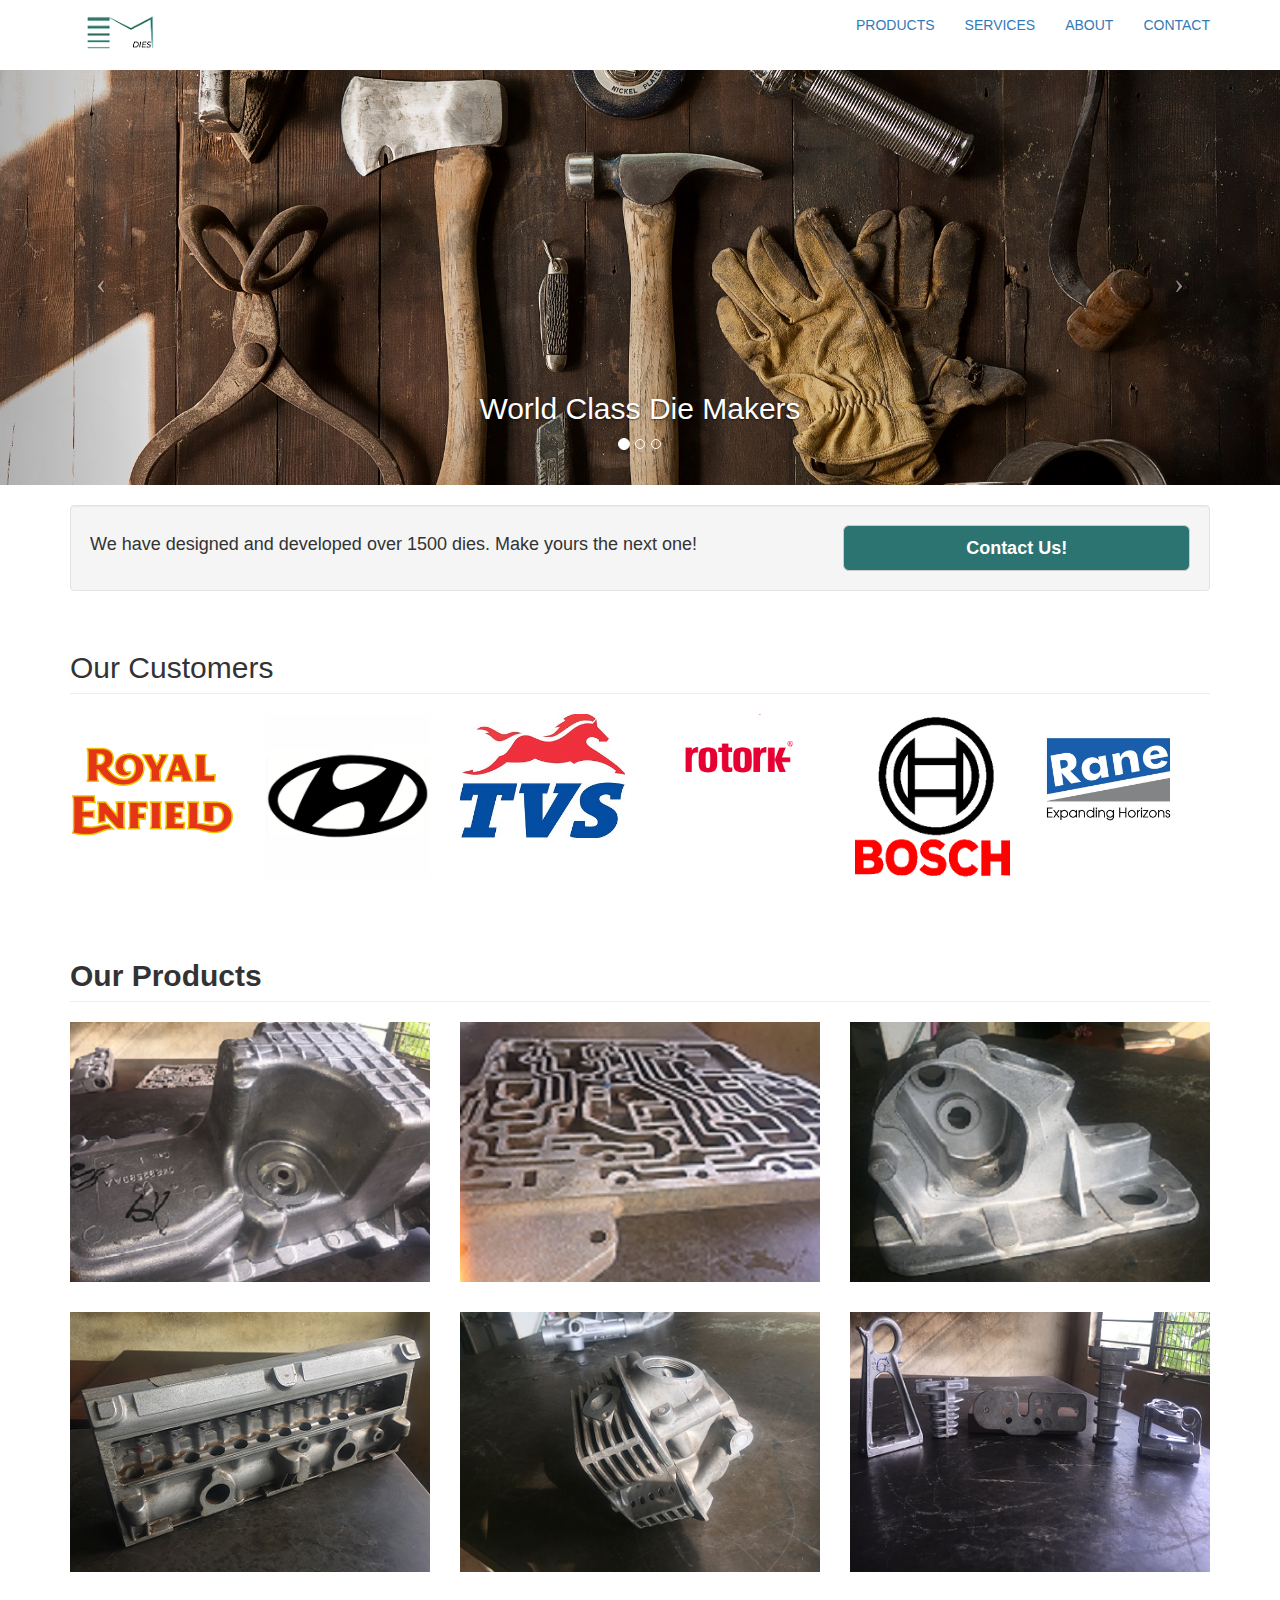
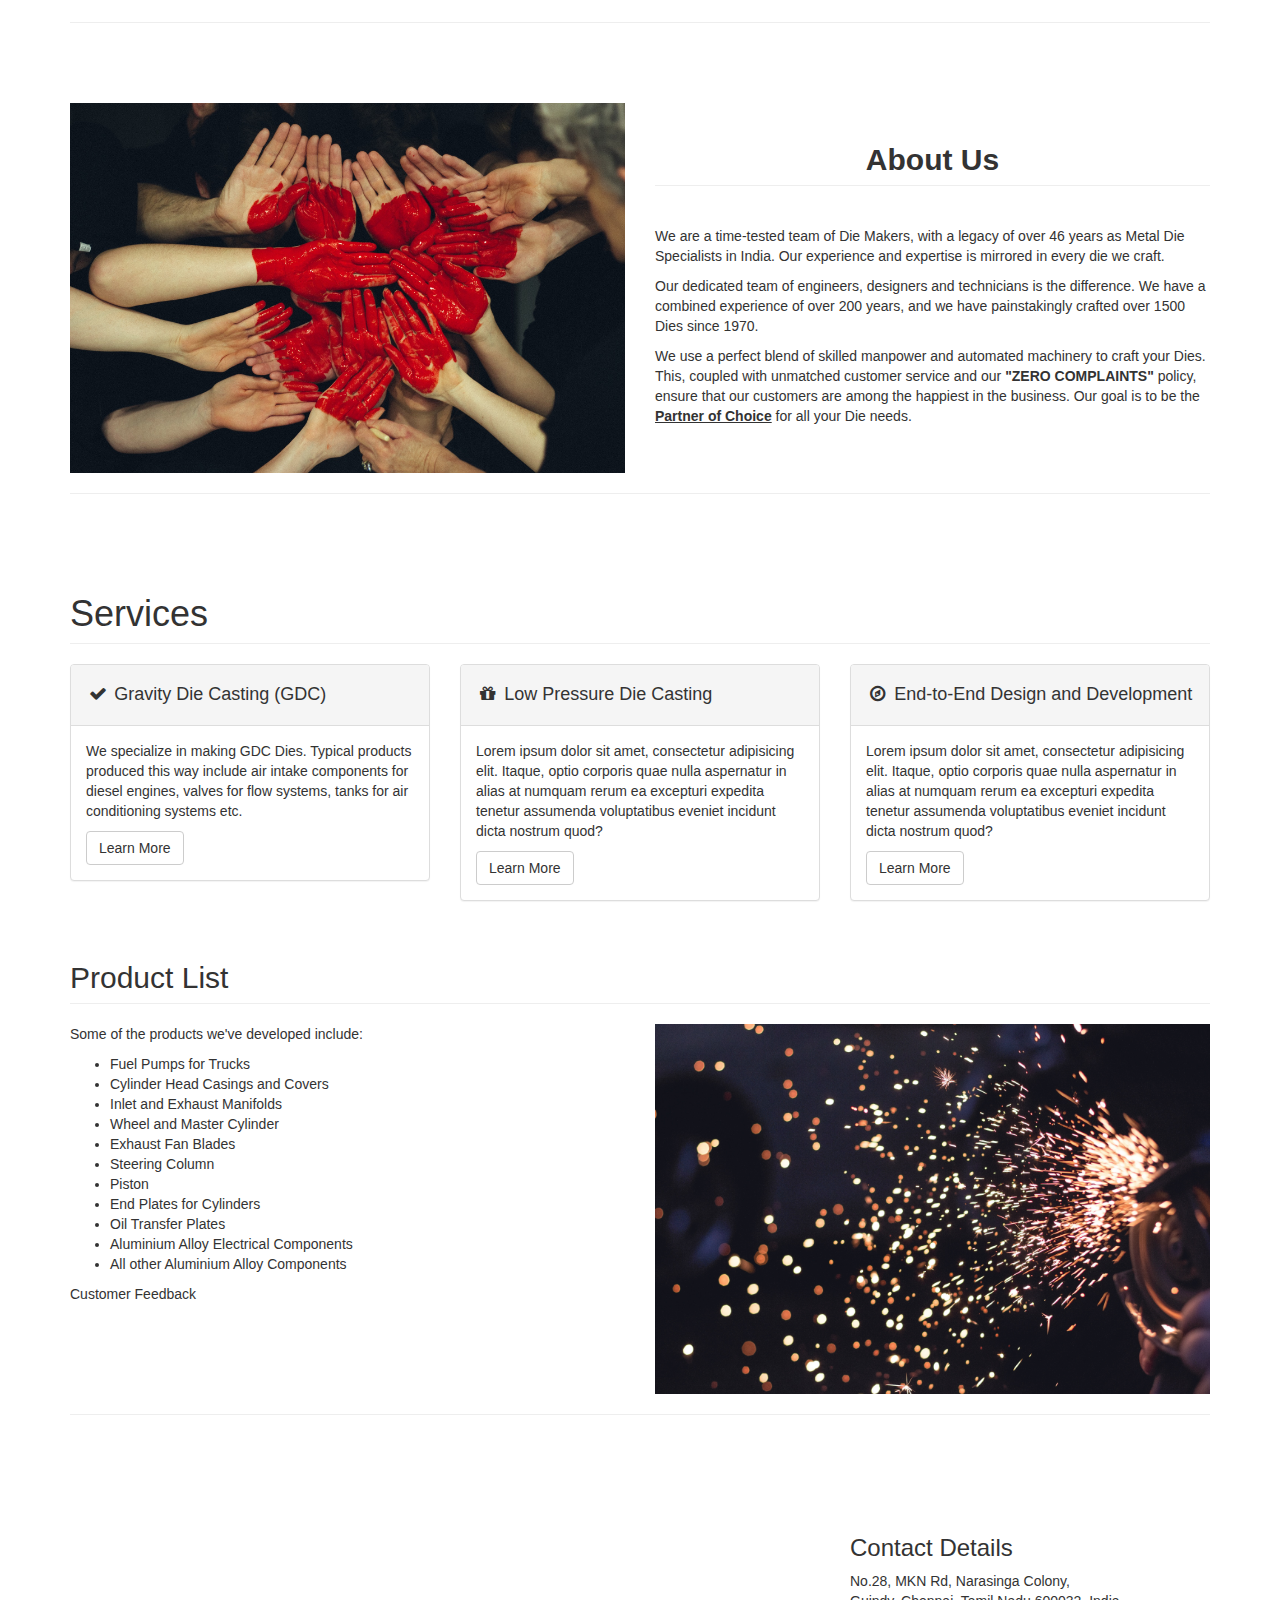
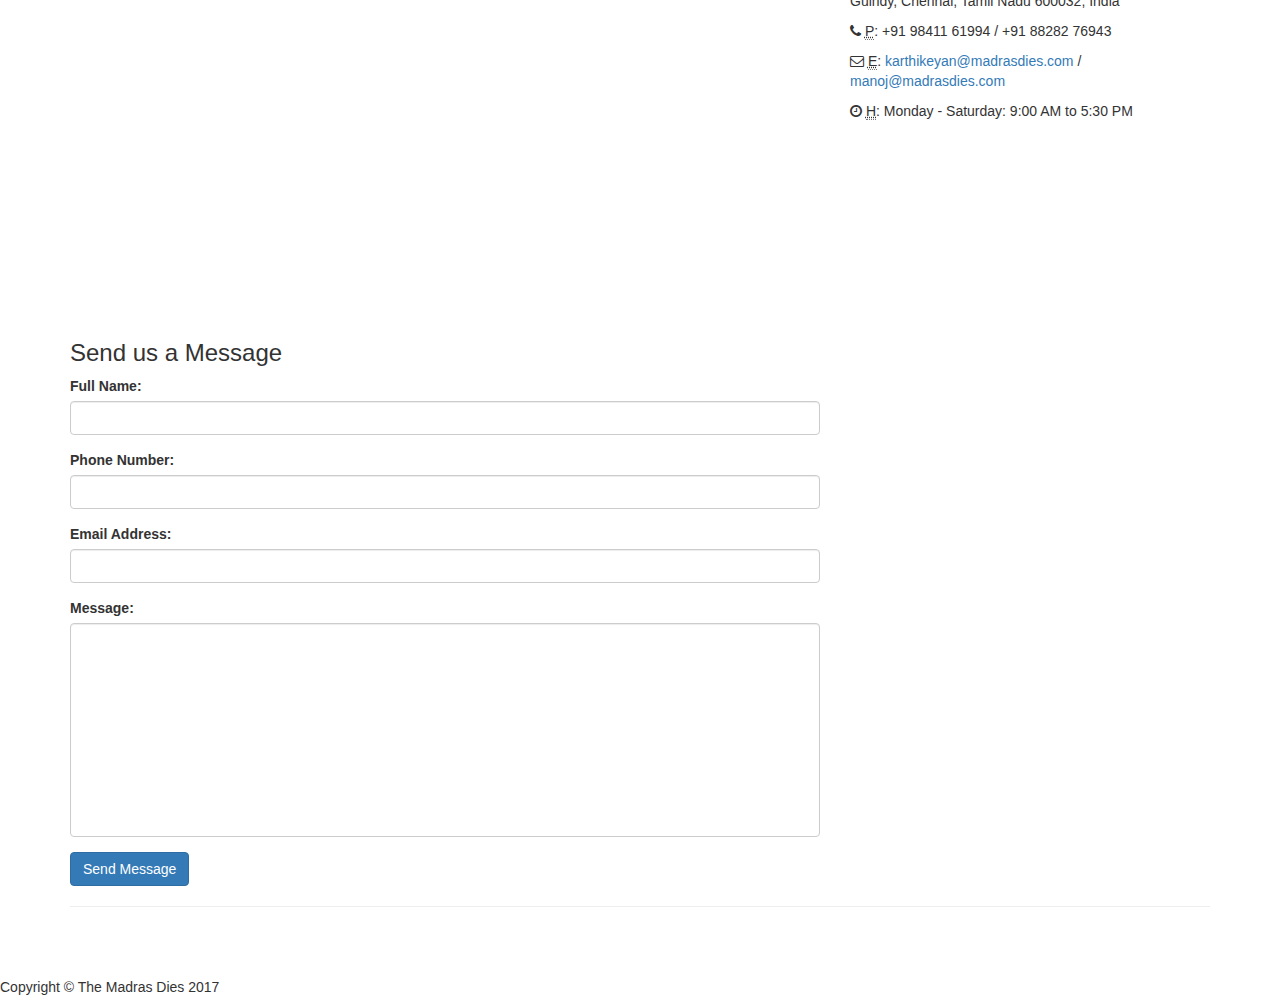
<file: index.html>
<!DOCTYPE html>
<html lang="en">

<head>

    <meta charset="utf-8">
    <meta http-equiv="X-UA-Compatible" content="IE=edge">
    <meta name="viewport" content="width=device-width, initial-scale=1">
    <meta name="description" content="">
    <meta name="author" content="">

    <title>The Madras Dies - Metal Die Specialists</title>
<link rel="shortcut icon" href="img/logos/logo.ico" type="image/x-icon">
    <!-- Bootstrap Core CSS -->
    <link href="css/bootstrap.min.css" rel="stylesheet">

    <!-- Custom CSS -->
    <link href="css/modern-business.css" rel="stylesheet">
    <link href="css/site.css" rel="stylesheet">

    <!-- Custom Fonts -->
    <link href="font-awesome/css/font-awesome.min.css" rel="stylesheet" type="text/css">

    <!-- HTML5 Shim and Respond.js IE8 support of HTML5 elements and media queries -->
    <!-- WARNING: Respond.js doesn't work if you view the page via file:// -->
    <!--[if lt IE 9]>
        <script src="https://oss.maxcdn.com/libs/html5shiv/3.7.0/html5shiv.js"></script>
        <script src="https://oss.maxcdn.com/libs/respond.js/1.4.2/respond.min.js"></script>
    <![endif]-->

</head>

<body>

    <!-- Navigation -->
    <nav class="my-navbar navbar-fixed-top" role="navigation">
        <div class="container">
            <!-- Brand and toggle get grouped for better mobile display -->
            <div class="navbar-header">
                <button type="button" class="navbar-toggle" data-toggle="collapse" data-target="#bs-example-navbar-collapse-1">
                    <span class="sr-only">Toggle navigation</span>
                    <span class="icon-bar"></span>
                    <span class="icon-bar"></span>
                    <span class="icon-bar"></span>
                </button>
                <a class="navbar-brand" href="index.html">
                    <img class = "image-responsive" src="img/logos/logo.png">
                </a>
            </div>
            <!-- Collect the nav links, forms, and other content for toggling -->
            <div class="collapse navbar-collapse" id="bs-example-navbar-collapse-1">
                <ul class="nav navbar-nav navbar-right">
                    <li>
                        <a href="#products">Products</a>
                    </li>
                    <li>
                        <a href="#services">Services</a>
                    </li>
                    <li>
                        <a href="#about">About</a>
                    </li>
                    <li>
                        <a href="#contact">Contact</a>
                    </li>

                </ul>
            </div>
            <!-- /.navbar-collapse -->
        </div>
        <!-- /.container -->
    </nav>

    <!-- Header Carousel -->
    <header id="myCarousel" class="carousel slide">
        <!-- Indicators -->
        <ol class="carousel-indicators">
            <li data-target="#myCarousel" data-slide-to="0" class="active"></li>
            <li data-target="#myCarousel" data-slide-to="1"></li>
            <li data-target="#myCarousel" data-slide-to="2"></li>
        </ol>

        <!-- Wrapper for slides -->
        <div class="carousel-inner">
            <div class="item active">
                <div class="fill" style="background-image:url('img/carousel/slide-1.jpg');"></div>
                <div class="carousel-caption">
                    <h2> World Class Die Makers</h2>
                </div>
            </div>
            <div class="item">
                <div class="fill" style="background-image:url('img/carousel/slide-2.jpg');"></div>
                <div class="carousel-caption">
                    <h2>Partner of Choice</h2>
                </div>
            </div>
            <div class="item">
                <div class="fill" style="background-image:url('img/carousel/slide-3.jpg');"></div>
                <div class="carousel-caption">
                    <h2>Dependable Quality + Unmatched Service</h2>
                </div>
            </div>
        </div>
        <!-- Controls -->
        <a class="left carousel-control" href="#myCarousel" data-slide="prev">
            <span class="icon-prev"></span>
        </a>
        <a class="right carousel-control" href="#myCarousel" data-slide="next">
            <span class="icon-next"></span>
        </a>
    </header>
    <!-- Call to Action Section -->
    <div class="container"><br>
    <div class="well">
        <div class="row">
            <div class="col-md-8">
                <h4>We have designed and developed over 1500 dies. Make yours the next one!</h4>
            </div>
            <div class="col-md-4">
                <a class="btn btn-lg my-btn btn-block" href="#contact"><b>Contact Us!</b></a>
            </div>
        </div>
    </div>
  </div>
    <!-- Our Customers -->
  <div class="container">
    <div class="row">
          <div class="col-lg-12">
            <h2 class="page-header">Our Customers</h2>
        </div>
        <div class="col-md-2 col-sm-4 col-xs-6">
            <img class="img-responsive customer-img" src="img/customers/royal-enfield.png" alt="">
        </div>
        <div class="col-md-2 col-sm-4 col-xs-6">
            <img class="img-responsive customer-img" src="img/customers/hyundai.png" alt="">
        </div>
        <div class="col-md-2 col-sm-4 col-xs-6">
            <img class="img-responsive customer-img" src="img/customers/tvs.png" alt="">
        </div>
        <div class="col-md-2 col-sm-4 col-xs-6">
            <img class="img-responsive customer-img" src="img/customers/rotork.png" alt="">
        </div>
        <div class="col-md-2 col-sm-4 col-xs-6">
            <img class="img-responsive customer-img" src="img/customers/bosch.png" alt="">
        </div>
        <div class="col-md-2 col-sm-4 col-xs-6">
            <img class="img-responsive customer-img" src="img/customers/rane.png" alt="">
        </div>
    </div>
    </div>
    <!-- /.row -->

    <!-- Products Section -->
<section id="products"> <br><br>
  <div class="container">
    <div class="row">
        <div class="col-lg-12">
            <h2 class="page-header"><b>Our Products</b></h2>
        </div>
        <div class="col-md-4 col-sm-6">

                <img class="img-responsive img-portfolio img-hover" src="img/products/Product1.png" alt="">

        </div>
        <div class="col-md-4 col-sm-6">

                <img class="img-responsive img-portfolio img-hover" src="img/products/Product2.png" alt="">

        </div>
        <div class="col-md-4 col-sm-6">

                <img class="img-responsive img-portfolio img-hover" src="img/products/Product3.png" alt="">

        </div>
        <div class="col-md-4 col-sm-6">

                <img class="img-responsive img-portfolio img-hover" src="img/products/Product4.png" alt="">

        </div>
        <div class="col-md-4 col-sm-6">

                <img class="img-responsive img-portfolio img-hover" src="img/products/Product5.png" alt="">

        </div>
        <div class="col-md-4 col-sm-6">

                <img class="img-responsive img-portfolio img-hover" src="img/products/Product6.png" alt="">

        </div>
    </div>
    <hr>
  </div>
</section>
    <!-- /.row -->

    <!-- About Page Content -->
<section id="about">
<br><br><br>    <div class="container">
        <!-- Intro Content -->
        <div class="row">
            <div class="col-md-6">
                <img class="img-responsive" src="img/about.png" alt="">
            </div>
            <div class="col-md-6">
                <h2 class="page-header"><b><center>About Us</center></b></h2><br>
                <p>We are a time-tested team of Die Makers, with a legacy of over 46 years as Metal Die Specialists in India. Our experience and expertise is mirrored in every die we craft. </p>
                <p>Our dedicated team of engineers, designers and technicians is the difference. We have a combined experience of over 200 years, and we have painstakingly crafted over 1500 Dies since 1970.</p>
                <p>We use a perfect blend of skilled manpower and automated machinery to craft your Dies. This, coupled with unmatched customer service and our <b> "ZERO COMPLAINTS" </b>policy, ensure that our customers are among the happiest in the business. Our goal is to be the <b><u>Partner of Choice</b></u> for all your Die needs. </p>
            </div>
        </div>
        <!-- /.row -->
        <hr>
    </div>
    <!-- /.container -->
</section>

    <!-- Page Content -->
<section id="services">
    <div class="container">
<br><br>
        <!-- Marketing Icons Section -->
        <div class="row">
            <div class="col-lg-12">
                <h1 class="page-header">
                    Services
                </h1>
            </div>
            <div class="col-md-4">
                <div class="panel panel-default">
                    <div class="panel-heading">
                        <h4><i class="fa fa-fw fa-check"></i> Gravity Die Casting (GDC)</h4>
                    </div>
                    <div class="panel-body">
                        <p>We specialize in making GDC Dies. Typical products produced this way include air intake components for diesel engines, valves for flow systems, tanks for air conditioning systems etc.</p>
                        <a href="#" class="btn btn-default">Learn More</a>
                    </div>
                </div>
            </div>
            <div class="col-md-4">
                <div class="panel panel-default">
                    <div class="panel-heading">
                        <h4><i class="fa fa-fw fa-gift"></i> Low Pressure Die Casting </h4>
                    </div>
                    <div class="panel-body">
                        <p>Lorem ipsum dolor sit amet, consectetur adipisicing elit. Itaque, optio corporis quae nulla aspernatur in alias at numquam rerum ea excepturi expedita tenetur assumenda voluptatibus eveniet incidunt dicta nostrum quod?</p>
                        <a href="#" class="btn btn-default">Learn More</a>
                    </div>
                </div>
            </div>
            <div class="col-md-4">
                <div class="panel panel-default">
                    <div class="panel-heading">
                        <h4><i class="fa fa-fw fa-compass"></i> End-to-End Design and Development</h4>
                    </div>
                    <div class="panel-body">
                        <p>Lorem ipsum dolor sit amet, consectetur adipisicing elit. Itaque, optio corporis quae nulla aspernatur in alias at numquam rerum ea excepturi expedita tenetur assumenda voluptatibus eveniet incidunt dicta nostrum quod?</p>
                        <a href="#" class="btn btn-default">Learn More</a>
                    </div>
                </div>
            </div>
        </div>
        <!-- /.row -->


        <!-- Features Section -->
        <div class="row">
            <div class="col-lg-12">
                <h2 class="page-header">Product List</h2>
            </div>
            <div class="col-md-6">
                <p>Some of the products we've developed include:</p>
                <ul>

                    <li> Fuel Pumps for Trucks </li>
                    <li>Cylinder Head Casings and Covers</li>
                    <li>Inlet and Exhaust Manifolds</li>
                    <li>Wheel and Master Cylinder</li>
                    <li>Exhaust Fan Blades</li>
                    <li>Steering Column</li>
                    <li>Piston</li>
                    <li>End Plates for Cylinders</li>
                    <li>Oil Transfer Plates</li>
                    <li>Aluminium Alloy Electrical Components</li>
                    <li>All other Aluminium Alloy Components</li>
                </ul>
                <p>Customer Feedback</p>
            </div>
            <div class="col-md-6">
                <img class="img-responsive" src="img/services.png" alt="">
            </div>
        </div>
        <!-- /.row -->

        <hr>
</section>

<section id="contact">
<!-- Page Content -->
<div class="container">
    <!-- Content Row -->
    <div class="row"><br><br><br><br>
        <!-- Map Column -->
        <div class="col-md-8">
            <!-- Embedded Google Map -->
            <iframe src="https://www.google.com/maps/embed?pb=!1m18!1m12!1m3!1d2912.3307106474813!2d80.20721220545117!3d13.004119563933052!2m3!1f0!2f0!3f0!3m2!1i1024!2i768!4f13.1!3m3!1m2!1s0x3a5267425adec7bb%3A0x4b01cc7414bbd996!2sMadras+Dies+And+Tools!5e0!3m2!1sen!2sus!4v1486118316855" width="100%" height="400" frameborder="0" style="border:0" allowfullscreen"></iframe>
        </div>
        <!-- Contact Details Column -->
        <div class="col-md-4">
            <h3>Contact Details</h3>
            <p>
                 No.28, MKN Rd, Narasinga Colony, <br>Guindy, Chennai, Tamil Nadu 600032, India<br>
            </p>
            <p><i class="fa fa-phone"></i>
                <abbr title="Phone">P</abbr>: +91 98411 61994 / +91 88282 76943</p>
            <p><i class="fa fa-envelope-o"></i>
                <abbr title="Email">E</abbr>: <a href="mailto:karthikeyan@madrasdies.com">karthikeyan@madrasdies.com</a> / <a href="mailto:manoj@madrasdies.com">manoj@madrasdies.com</a>
            </p>
            <p><i class="fa fa-clock-o"></i>
                <abbr title="Hours">H</abbr>: Monday - Saturday: 9:00 AM to 5:30 PM</p>
        </div>
    </div>
    <!-- /.row -->

    <!-- Contact Form -->
    <!-- In order to set the email address and subject line for the contact form go to the bin/contact_me.php file. -->
    <div class="row">
        <div class="col-md-8">
            <h3>Send us a Message</h3>
            <form name="sentMessage" id="contactForm" novalidate>
                <div class="control-group form-group">
                    <div class="controls">
                        <label>Full Name:</label>
                        <input type="text" class="form-control" id="name" name="name" required data-validation-required-message="Please enter your name.">
                        <p class="help-block"></p>
                    </div>
                </div>
                <div class="control-group form-group">
                    <div class="controls">
                        <label>Phone Number:</label>
                        <input type="tel" class="form-control" id="phone" name="phone" required data-validation-required-message="Please enter your phone number.">
                    </div>
                </div>
                <div class="control-group form-group">
                    <div class="controls">
                        <label>Email Address:</label>
                        <input type="email" class="form-control" id="email" name="email" required data-validation-required-message="Please enter your email address.">
                    </div>
                </div>
                <div class="control-group form-group">
                    <div class="controls">
                        <label>Message:</label>
                        <textarea rows="10" cols="100" class="form-control" id="message" name="message" required data-validation-required-message="Please enter your message" maxlength="999" style="resize:none"></textarea>
                    </div>
                </div>
                <div id="success"></div>
                <!-- For success/fail messages -->
                <button type="submit" class="btn btn-primary" id="ButtonSubmit" onclick="postContactToGoogle()">Send Message</button>
            </form>
        </div>
    </div>
    <script>
        function postContactToGoogle() {
            var name = $('#name').val();
            var phone = $('#phone').val();
            var email = $('#email').val();
            var message = $('#message').val();

                $.ajax({
                    url: "https://docs.google.com/forms/d/e/1FAIpQLSeG1-YtdwMkZqvdsAiqkHDSHlOscUbxrPqrSAw-nwqaVtoZsA/formResponse",
                    data: { "entry_1878085196": name,
                    "entry_242905353": phone, "entry_1857279519":
                    email, "entry_500612447": message },
                    type: "POST",
                    dataType: "xml",
                });
        }
    </script>

    <!-- /.row -->
    <hr>
</section>
        <!-- Footer -->
        <footer>
            <div class="row">
                <div class="col-lg-12">
                    <p>Copyright &copy; The Madras Dies 2017</p>
                </div>
            </div>
        </footer>

    </div>
    <!-- /.container -->

    <!-- jQuery -->
    <script src="js/jquery.js"></script>

    <!-- Bootstrap Core JavaScript -->
    <script src="js/bootstrap.min.js"></script>

    <!-- Script to Activate the Carousel -->
    <script>
    $('.carousel').carousel({
        interval: 5000 //changes the speed
    })
    </script>

</body>

</html>
</file>
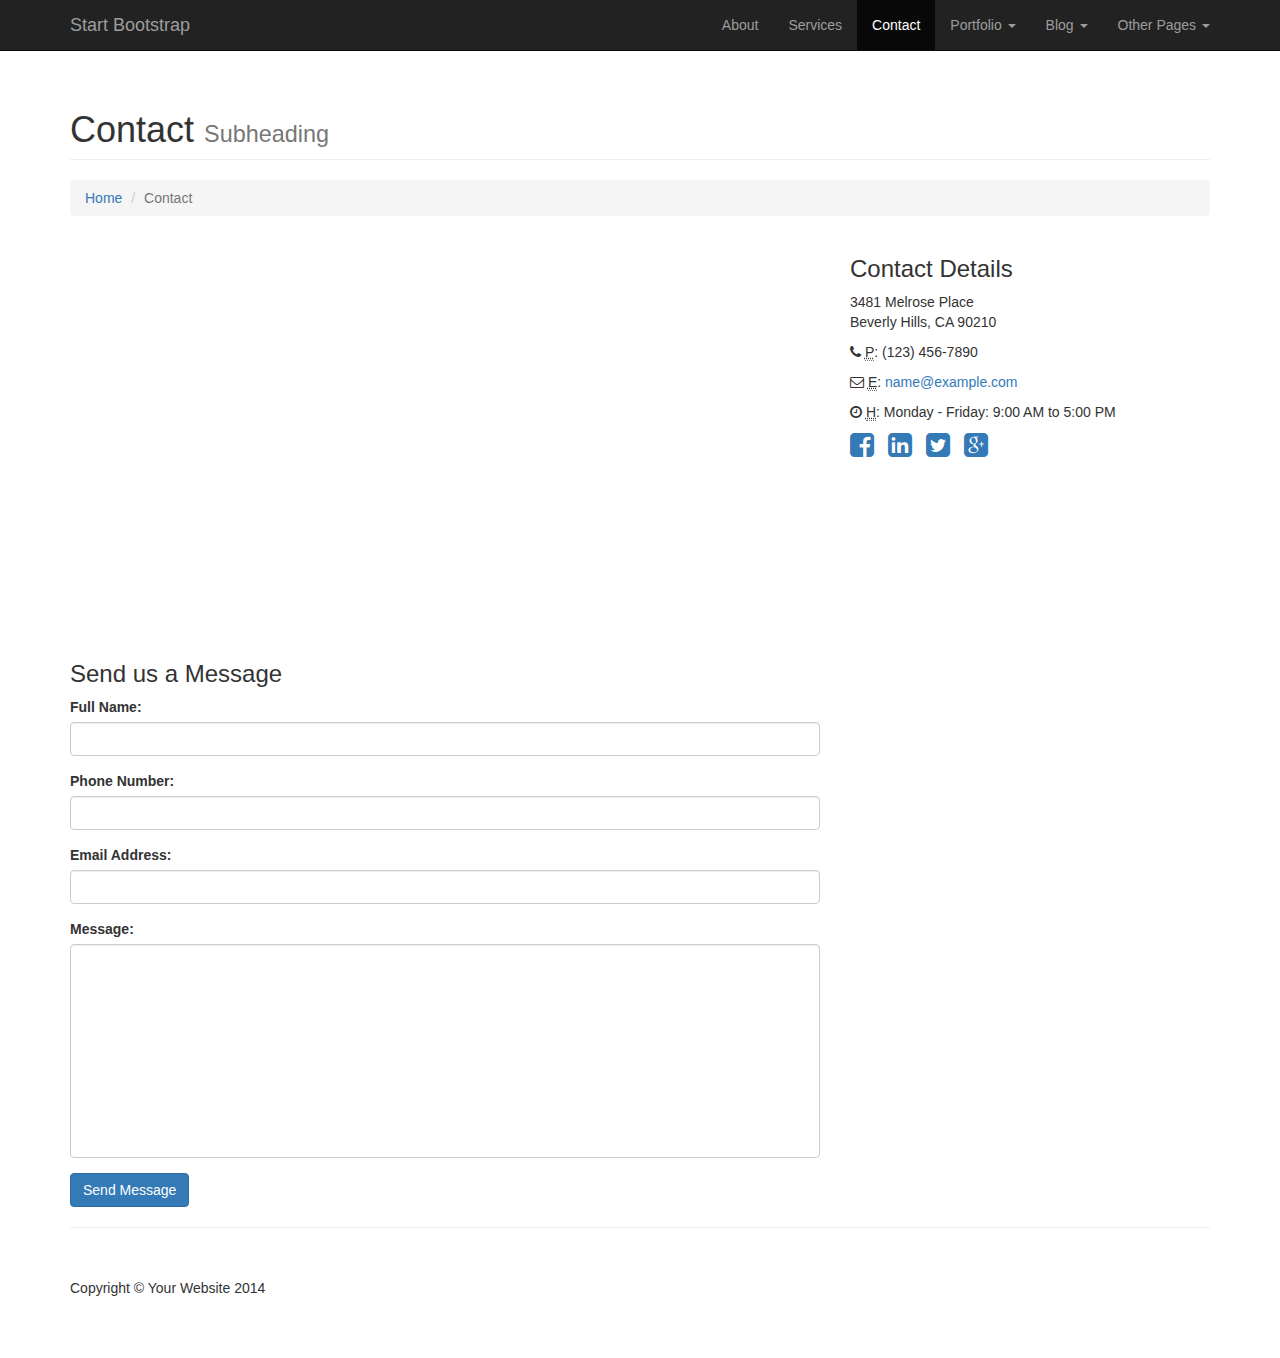
<file: contact.html>
<!DOCTYPE html>
<html lang="en">

<head>

    <meta charset="utf-8">
    <meta http-equiv="X-UA-Compatible" content="IE=edge">
    <meta name="viewport" content="width=device-width, initial-scale=1">
    <meta name="description" content="">
    <meta name="author" content="">

    <title>Modern Business - Start Bootstrap Template</title>

    <!-- Bootstrap Core CSS -->
    <link href="css/bootstrap.min.css" rel="stylesheet">

    <!-- Custom CSS -->
    <link href="css/modern-business.css" rel="stylesheet">

    <!-- Custom Fonts -->
    <link href="font-awesome/css/font-awesome.min.css" rel="stylesheet" type="text/css">

    <!-- HTML5 Shim and Respond.js IE8 support of HTML5 elements and media queries -->
    <!-- WARNING: Respond.js doesn't work if you view the page via file:// -->
    <!--[if lt IE 9]>
        <script src="https://oss.maxcdn.com/libs/html5shiv/3.7.0/html5shiv.js"></script>
        <script src="https://oss.maxcdn.com/libs/respond.js/1.4.2/respond.min.js"></script>
    <![endif]-->

</head>

<body>

    <!-- Navigation -->
    <nav class="navbar navbar-inverse navbar-fixed-top" role="navigation">
        <div class="container">
            <!-- Brand and toggle get grouped for better mobile display -->
            <div class="navbar-header">
                <button type="button" class="navbar-toggle" data-toggle="collapse" data-target="#bs-example-navbar-collapse-1">
                    <span class="sr-only">Toggle navigation</span>
                    <span class="icon-bar"></span>
                    <span class="icon-bar"></span>
                    <span class="icon-bar"></span>
                </button>
                <a class="navbar-brand" href="index.html">Start Bootstrap</a>
            </div>
            <!-- Collect the nav links, forms, and other content for toggling -->
            <div class="collapse navbar-collapse" id="bs-example-navbar-collapse-1">
                <ul class="nav navbar-nav navbar-right">
                    <li>
                        <a href="about.html">About</a>
                    </li>
                    <li>
                        <a href="services.html">Services</a>
                    </li>
                    <li class="active">
                        <a href="contact.html">Contact</a>
                    </li>
                    <li class="dropdown">
                        <a href="#" class="dropdown-toggle" data-toggle="dropdown">Portfolio <b class="caret"></b></a>
                        <ul class="dropdown-menu">
                            <li>
                                <a href="portfolio-1-col.html">1 Column Portfolio</a>
                            </li>
                            <li>
                                <a href="portfolio-2-col.html">2 Column Portfolio</a>
                            </li>
                            <li>
                                <a href="portfolio-3-col.html">3 Column Portfolio</a>
                            </li>
                            <li>
                                <a href="portfolio-4-col.html">4 Column Portfolio</a>
                            </li>
                            <li>
                                <a href="portfolio-item.html">Single Portfolio Item</a>
                            </li>
                        </ul>
                    </li>
                    <li class="dropdown">
                        <a href="#" class="dropdown-toggle" data-toggle="dropdown">Blog <b class="caret"></b></a>
                        <ul class="dropdown-menu">
                            <li>
                                <a href="blog-home-1.html">Blog Home 1</a>
                            </li>
                            <li>
                                <a href="blog-home-2.html">Blog Home 2</a>
                            </li>
                            <li>
                                <a href="blog-post.html">Blog Post</a>
                            </li>
                        </ul>
                    </li>
                    <li class="dropdown">
                        <a href="#" class="dropdown-toggle" data-toggle="dropdown">Other Pages <b class="caret"></b></a>
                        <ul class="dropdown-menu">
                            <li>
                                <a href="full-width.html">Full Width Page</a>
                            </li>
                            <li>
                                <a href="sidebar.html">Sidebar Page</a>
                            </li>
                            <li>
                                <a href="faq.html">FAQ</a>
                            </li>
                            <li>
                                <a href="404.html">404</a>
                            </li>
                            <li>
                                <a href="pricing.html">Pricing Table</a>
                            </li>
                        </ul>
                    </li>
                </ul>
            </div>
            <!-- /.navbar-collapse -->
        </div>
        <!-- /.container -->
    </nav>

    <!-- Page Content -->
    <div class="container">

        <!-- Page Heading/Breadcrumbs -->
        <div class="row">
            <div class="col-lg-12">
                <h1 class="page-header">Contact
                    <small>Subheading</small>
                </h1>
                <ol class="breadcrumb">
                    <li><a href="index.html">Home</a>
                    </li>
                    <li class="active">Contact</li>
                </ol>
            </div>
        </div>
        <!-- /.row -->

        <!-- Content Row -->
        <div class="row">
            <!-- Map Column -->
            <div class="col-md-8">
                <!-- Embedded Google Map -->
                <iframe width="100%" height="400px" frameborder="0" scrolling="no" marginheight="0" marginwidth="0" src="http://maps.google.com/maps?hl=en&amp;ie=UTF8&amp;ll=37.0625,-95.677068&amp;spn=56.506174,79.013672&amp;t=m&amp;z=4&amp;output=embed"></iframe>
            </div>
            <!-- Contact Details Column -->
            <div class="col-md-4">
                <h3>Contact Details</h3>
                <p>
                    3481 Melrose Place<br>Beverly Hills, CA 90210<br>
                </p>
                <p><i class="fa fa-phone"></i> 
                    <abbr title="Phone">P</abbr>: (123) 456-7890</p>
                <p><i class="fa fa-envelope-o"></i> 
                    <abbr title="Email">E</abbr>: <a href="mailto:name@example.com">name@example.com</a>
                </p>
                <p><i class="fa fa-clock-o"></i> 
                    <abbr title="Hours">H</abbr>: Monday - Friday: 9:00 AM to 5:00 PM</p>
                <ul class="list-unstyled list-inline list-social-icons">
                    <li>
                        <a href="#"><i class="fa fa-facebook-square fa-2x"></i></a>
                    </li>
                    <li>
                        <a href="#"><i class="fa fa-linkedin-square fa-2x"></i></a>
                    </li>
                    <li>
                        <a href="#"><i class="fa fa-twitter-square fa-2x"></i></a>
                    </li>
                    <li>
                        <a href="#"><i class="fa fa-google-plus-square fa-2x"></i></a>
                    </li>
                </ul>
            </div>
        </div>
        <!-- /.row -->

        <!-- Contact Form -->
        <!-- In order to set the email address and subject line for the contact form go to the bin/contact_me.php file. -->
        <div class="row">
            <div class="col-md-8">
                <h3>Send us a Message</h3>
                <form name="sentMessage" id="contactForm" novalidate>
                    <div class="control-group form-group">
                        <div class="controls">
                            <label>Full Name:</label>
                            <input type="text" class="form-control" id="name" required data-validation-required-message="Please enter your name.">
                            <p class="help-block"></p>
                        </div>
                    </div>
                    <div class="control-group form-group">
                        <div class="controls">
                            <label>Phone Number:</label>
                            <input type="tel" class="form-control" id="phone" required data-validation-required-message="Please enter your phone number.">
                        </div>
                    </div>
                    <div class="control-group form-group">
                        <div class="controls">
                            <label>Email Address:</label>
                            <input type="email" class="form-control" id="email" required data-validation-required-message="Please enter your email address.">
                        </div>
                    </div>
                    <div class="control-group form-group">
                        <div class="controls">
                            <label>Message:</label>
                            <textarea rows="10" cols="100" class="form-control" id="message" required data-validation-required-message="Please enter your message" maxlength="999" style="resize:none"></textarea>
                        </div>
                    </div>
                    <div id="success"></div>
                    <!-- For success/fail messages -->
                    <button type="submit" class="btn btn-primary">Send Message</button>
                </form>
            </div>

        </div>
        <!-- /.row -->

        <hr>

        <!-- Footer -->
        <footer>
            <div class="row">
                <div class="col-lg-12">
                    <p>Copyright &copy; Your Website 2014</p>
                </div>
            </div>
        </footer>

    </div>
    <!-- /.container -->

    <!-- jQuery -->
    <script src="js/jquery.js"></script>

    <!-- Bootstrap Core JavaScript -->
    <script src="js/bootstrap.min.js"></script>

    <!-- Contact Form JavaScript -->
    <!-- Do not edit these files! In order to set the email address and subject line for the contact form go to the bin/contact_me.php file. -->
    <script src="js/jqBootstrapValidation.js"></script>
    <script src="js/contact_me.js"></script>

</body>

</html>
</file>
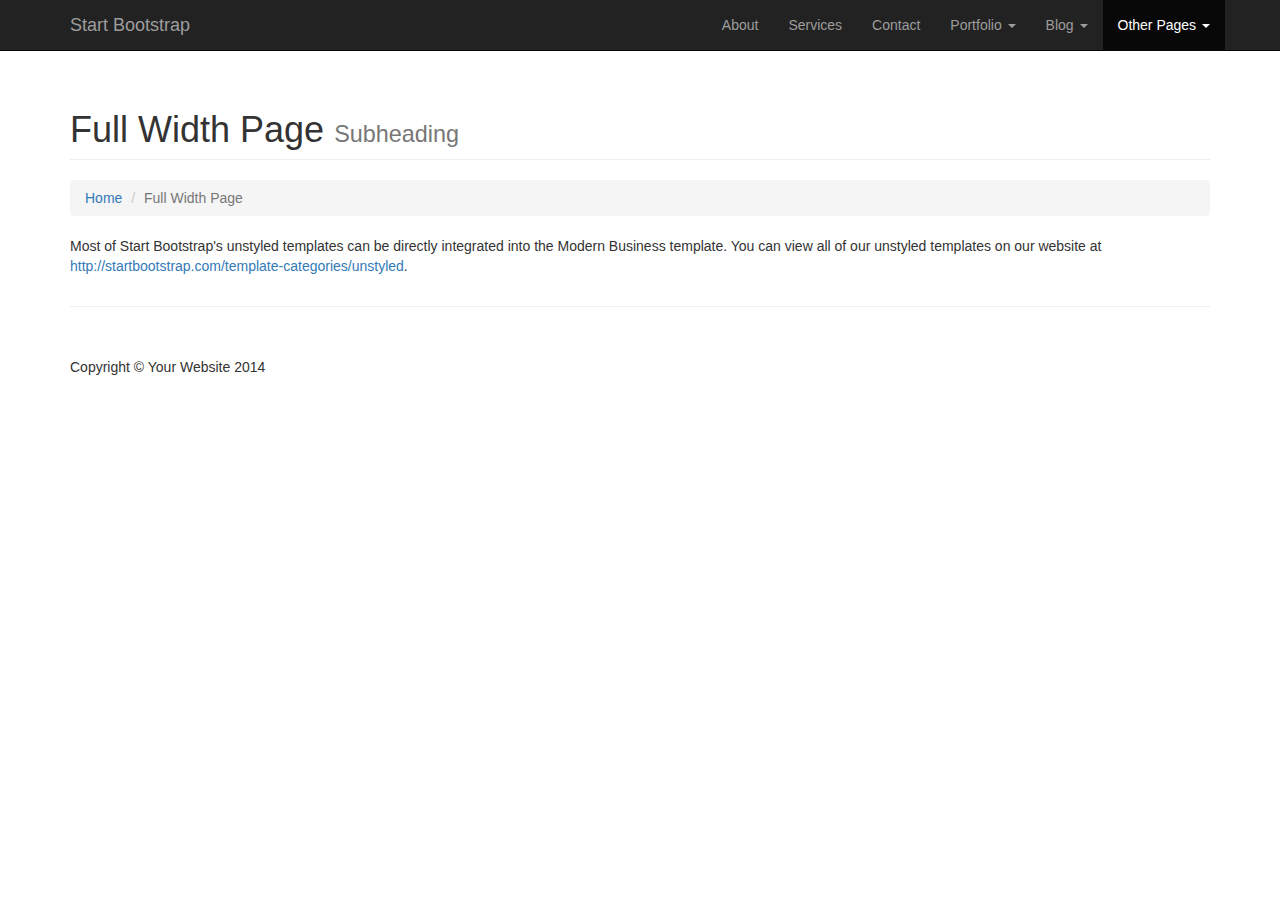
<file: full-width.html>
<!DOCTYPE html>
<html lang="en">

<head>

    <meta charset="utf-8">
    <meta http-equiv="X-UA-Compatible" content="IE=edge">
    <meta name="viewport" content="width=device-width, initial-scale=1">
    <meta name="description" content="">
    <meta name="author" content="">

    <title>Modern Business - Start Bootstrap Template</title>

    <!-- Bootstrap Core CSS -->
    <link href="css/bootstrap.min.css" rel="stylesheet">

    <!-- Custom CSS -->
    <link href="css/modern-business.css" rel="stylesheet">

    <!-- Custom Fonts -->
    <link href="font-awesome/css/font-awesome.min.css" rel="stylesheet" type="text/css">

    <!-- HTML5 Shim and Respond.js IE8 support of HTML5 elements and media queries -->
    <!-- WARNING: Respond.js doesn't work if you view the page via file:// -->
    <!--[if lt IE 9]>
        <script src="https://oss.maxcdn.com/libs/html5shiv/3.7.0/html5shiv.js"></script>
        <script src="https://oss.maxcdn.com/libs/respond.js/1.4.2/respond.min.js"></script>
    <![endif]-->

</head>

<body>

    <!-- Navigation -->
    <nav class="navbar navbar-inverse navbar-fixed-top" role="navigation">
        <div class="container">
            <!-- Brand and toggle get grouped for better mobile display -->
            <div class="navbar-header">
                <button type="button" class="navbar-toggle" data-toggle="collapse" data-target="#bs-example-navbar-collapse-1">
                    <span class="sr-only">Toggle navigation</span>
                    <span class="icon-bar"></span>
                    <span class="icon-bar"></span>
                    <span class="icon-bar"></span>
                </button>
                <a class="navbar-brand" href="index.html">Start Bootstrap</a>
            </div>
            <!-- Collect the nav links, forms, and other content for toggling -->
            <div class="collapse navbar-collapse" id="bs-example-navbar-collapse-1">
                <ul class="nav navbar-nav navbar-right">
                    <li>
                        <a href="about.html">About</a>
                    </li>
                    <li>
                        <a href="services.html">Services</a>
                    </li>
                    <li>
                        <a href="contact.html">Contact</a>
                    </li>
                    <li class="dropdown">
                        <a href="#" class="dropdown-toggle" data-toggle="dropdown">Portfolio <b class="caret"></b></a>
                        <ul class="dropdown-menu">
                            <li>
                                <a href="portfolio-1-col.html">1 Column Portfolio</a>
                            </li>
                            <li>
                                <a href="portfolio-2-col.html">2 Column Portfolio</a>
                            </li>
                            <li>
                                <a href="portfolio-3-col.html">3 Column Portfolio</a>
                            </li>
                            <li>
                                <a href="portfolio-4-col.html">4 Column Portfolio</a>
                            </li>
                            <li>
                                <a href="portfolio-item.html">Single Portfolio Item</a>
                            </li>
                        </ul>
                    </li>
                    <li class="dropdown">
                        <a href="#" class="dropdown-toggle" data-toggle="dropdown">Blog <b class="caret"></b></a>
                        <ul class="dropdown-menu">
                            <li>
                                <a href="blog-home-1.html">Blog Home 1</a>
                            </li>
                            <li>
                                <a href="blog-home-2.html">Blog Home 2</a>
                            </li>
                            <li>
                                <a href="blog-post.html">Blog Post</a>
                            </li>
                        </ul>
                    </li>
                    <li class="dropdown active">
                        <a href="#" class="dropdown-toggle" data-toggle="dropdown">Other Pages <b class="caret"></b></a>
                        <ul class="dropdown-menu">
                            <li class="active">
                                <a href="full-width.html">Full Width Page</a>
                            </li>
                            <li>
                                <a href="sidebar.html">Sidebar Page</a>
                            </li>
                            <li>
                                <a href="faq.html">FAQ</a>
                            </li>
                            <li>
                                <a href="404.html">404</a>
                            </li>
                            <li>
                                <a href="pricing.html">Pricing Table</a>
                            </li>
                        </ul>
                    </li>
                </ul>
            </div>
            <!-- /.navbar-collapse -->
        </div>
        <!-- /.container -->
    </nav>

    <!-- Page Content -->
    <div class="container">

        <!-- Page Heading/Breadcrumbs -->
        <div class="row">
            <div class="col-lg-12">
                <h1 class="page-header">Full Width Page
                    <small>Subheading</small>
                </h1>
                <ol class="breadcrumb">
                    <li><a href="index.html">Home</a>
                    </li>
                    <li class="active">Full Width Page</li>
                </ol>
            </div>
        </div>
        <!-- /.row -->

        <!-- Content Row -->
        <div class="row">
            <div class="col-lg-12">
                <p>Most of Start Bootstrap's unstyled templates can be directly integrated into the Modern Business template. You can view all of our unstyled templates on our website at <a href="http://startbootstrap.com/template-categories/unstyled">http://startbootstrap.com/template-categories/unstyled</a>.</p>
            </div>
        </div>
        <!-- /.row -->

        <hr>

        <!-- Footer -->
        <footer>
            <div class="row">
                <div class="col-lg-12">
                    <p>Copyright &copy; Your Website 2014</p>
                </div>
            </div>
        </footer>

    </div>
    <!-- /.container -->

    <!-- jQuery -->
    <script src="js/jquery.js"></script>

    <!-- Bootstrap Core JavaScript -->
    <script src="js/bootstrap.min.js"></script>

</body>

</html>
</file>
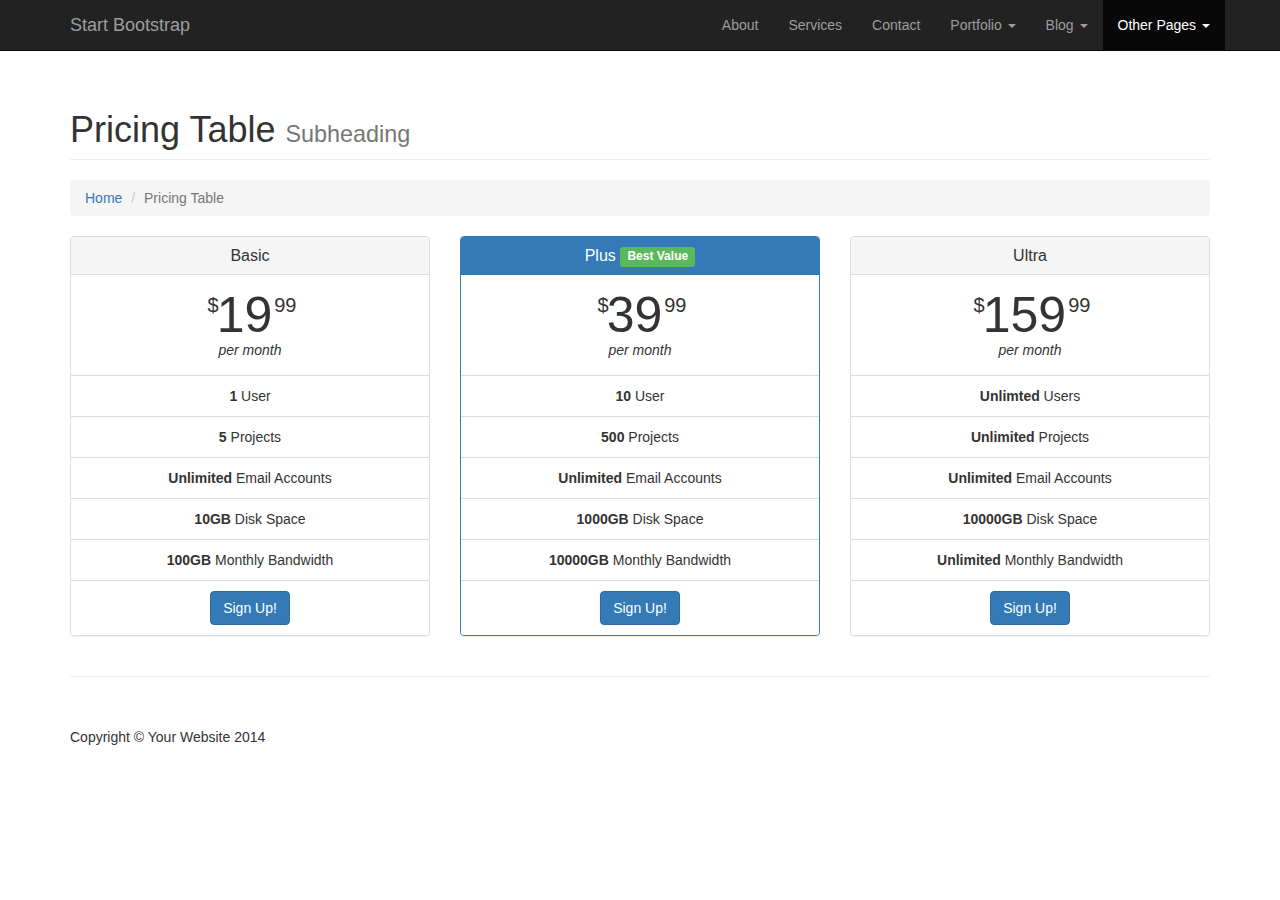
<file: pricing.html>
<!DOCTYPE html>
<html lang="en">

<head>

    <meta charset="utf-8">
    <meta http-equiv="X-UA-Compatible" content="IE=edge">
    <meta name="viewport" content="width=device-width, initial-scale=1">
    <meta name="description" content="">
    <meta name="author" content="">

    <title>Modern Business - Start Bootstrap Template</title>

    <!-- Bootstrap Core CSS -->
    <link href="css/bootstrap.min.css" rel="stylesheet">

    <!-- Custom CSS -->
    <link href="css/modern-business.css" rel="stylesheet">

    <!-- Custom Fonts -->
    <link href="font-awesome/css/font-awesome.min.css" rel="stylesheet" type="text/css">

    <!-- HTML5 Shim and Respond.js IE8 support of HTML5 elements and media queries -->
    <!-- WARNING: Respond.js doesn't work if you view the page via file:// -->
    <!--[if lt IE 9]>
        <script src="https://oss.maxcdn.com/libs/html5shiv/3.7.0/html5shiv.js"></script>
        <script src="https://oss.maxcdn.com/libs/respond.js/1.4.2/respond.min.js"></script>
    <![endif]-->

</head>

<body>

    <!-- Navigation -->
    <nav class="navbar navbar-inverse navbar-fixed-top" role="navigation">
        <div class="container">
            <!-- Brand and toggle get grouped for better mobile display -->
            <div class="navbar-header">
                <button type="button" class="navbar-toggle" data-toggle="collapse" data-target="#bs-example-navbar-collapse-1">
                    <span class="sr-only">Toggle navigation</span>
                    <span class="icon-bar"></span>
                    <span class="icon-bar"></span>
                    <span class="icon-bar"></span>
                </button>
                <a class="navbar-brand" href="index.html">Start Bootstrap</a>
            </div>
            <!-- Collect the nav links, forms, and other content for toggling -->
            <div class="collapse navbar-collapse" id="bs-example-navbar-collapse-1">
                <ul class="nav navbar-nav navbar-right">
                    <li>
                        <a href="about.html">About</a>
                    </li>
                    <li>
                        <a href="services.html">Services</a>
                    </li>
                    <li>
                        <a href="contact.html">Contact</a>
                    </li>
                    <li class="dropdown">
                        <a href="#" class="dropdown-toggle" data-toggle="dropdown">Portfolio <b class="caret"></b></a>
                        <ul class="dropdown-menu">
                            <li>
                                <a href="portfolio-1-col.html">1 Column Portfolio</a>
                            </li>
                            <li>
                                <a href="portfolio-2-col.html">2 Column Portfolio</a>
                            </li>
                            <li>
                                <a href="portfolio-3-col.html">3 Column Portfolio</a>
                            </li>
                            <li>
                                <a href="portfolio-4-col.html">4 Column Portfolio</a>
                            </li>
                            <li>
                                <a href="portfolio-item.html">Single Portfolio Item</a>
                            </li>
                        </ul>
                    </li>
                    <li class="dropdown">
                        <a href="#" class="dropdown-toggle" data-toggle="dropdown">Blog <b class="caret"></b></a>
                        <ul class="dropdown-menu">
                            <li>
                                <a href="blog-home-1.html">Blog Home 1</a>
                            </li>
                            <li>
                                <a href="blog-home-2.html">Blog Home 2</a>
                            </li>
                            <li>
                                <a href="blog-post.html">Blog Post</a>
                            </li>
                        </ul>
                    </li>
                    <li class="dropdown active">
                        <a href="#" class="dropdown-toggle" data-toggle="dropdown">Other Pages <b class="caret"></b></a>
                        <ul class="dropdown-menu">
                            <li>
                                <a href="full-width.html">Full Width Page</a>
                            </li>
                            <li>
                                <a href="sidebar.html">Sidebar Page</a>
                            </li>
                            <li>
                                <a href="faq.html">FAQ</a>
                            </li>
                            <li>
                                <a href="404.html">404</a>
                            </li>
                            <li class="active">
                                <a href="pricing.html">Pricing Table</a>
                            </li>
                        </ul>
                    </li>
                </ul>
            </div>
            <!-- /.navbar-collapse -->
        </div>
        <!-- /.container -->
    </nav>

    <!-- Page Content -->
    <div class="container">

        <!-- Page Heading/Breadcrumbs -->
        <div class="row">
            <div class="col-lg-12">
                <h1 class="page-header">Pricing Table
                    <small>Subheading</small>
                </h1>
                <ol class="breadcrumb">
                    <li><a href="index.html">Home</a>
                    </li>
                    <li class="active">Pricing Table</li>
                </ol>
            </div>
        </div>
        <!-- /.row -->

        <!-- Content Row -->
        <div class="row">
            <div class="col-md-4">
                <div class="panel panel-default text-center">
                    <div class="panel-heading">
                        <h3 class="panel-title">Basic</h3>
                    </div>
                    <div class="panel-body">
                        <span class="price"><sup>$</sup>19<sup>99</sup></span>
                        <span class="period">per month</span>
                    </div>
                    <ul class="list-group">
                        <li class="list-group-item"><strong>1</strong> User</li>
                        <li class="list-group-item"><strong>5</strong> Projects</li>
                        <li class="list-group-item"><strong>Unlimited</strong> Email Accounts</li>
                        <li class="list-group-item"><strong>10GB</strong> Disk Space</li>
                        <li class="list-group-item"><strong>100GB</strong> Monthly Bandwidth</li>
                        <li class="list-group-item"><a href="#" class="btn btn-primary">Sign Up!</a>
                        </li>
                    </ul>
                </div>
            </div>
            <div class="col-md-4">
                <div class="panel panel-primary text-center">
                    <div class="panel-heading">
                        <h3 class="panel-title">Plus <span class="label label-success">Best Value</span></h3>
                    </div>
                    <div class="panel-body">
                        <span class="price"><sup>$</sup>39<sup>99</sup></span>
                        <span class="period">per month</span>
                    </div>
                    <ul class="list-group">
                        <li class="list-group-item"><strong>10</strong> User</li>
                        <li class="list-group-item"><strong>500</strong> Projects</li>
                        <li class="list-group-item"><strong>Unlimited</strong> Email Accounts</li>
                        <li class="list-group-item"><strong>1000GB</strong> Disk Space</li>
                        <li class="list-group-item"><strong>10000GB</strong> Monthly Bandwidth</li>
                        <li class="list-group-item"><a href="#" class="btn btn-primary">Sign Up!</a>
                        </li>
                    </ul>
                </div>
            </div>
            <div class="col-md-4">
                <div class="panel panel-default text-center">
                    <div class="panel-heading">
                        <h3 class="panel-title">Ultra</h3>
                    </div>
                    <div class="panel-body">
                        <span class="price"><sup>$</sup>159<sup>99</sup></span>
                        <span class="period">per month</span>
                    </div>
                    <ul class="list-group">
                        <li class="list-group-item"><strong>Unlimted</strong> Users</li>
                        <li class="list-group-item"><strong>Unlimited</strong> Projects</li>
                        <li class="list-group-item"><strong>Unlimited</strong> Email Accounts</li>
                        <li class="list-group-item"><strong>10000GB</strong> Disk Space</li>
                        <li class="list-group-item"><strong>Unlimited</strong> Monthly Bandwidth</li>
                        <li class="list-group-item"><a href="#" class="btn btn-primary">Sign Up!</a>
                        </li>
                    </ul>
                </div>
            </div>
        </div>
        <!-- /.row -->

        <hr>

        <!-- Footer -->
        <footer>
            <div class="row">
                <div class="col-lg-12">
                    <p>Copyright &copy; Your Website 2014</p>
                </div>
            </div>
        </footer>

    </div>
    <!-- /.container -->

    <!-- jQuery -->
    <script src="js/jquery.js"></script>

    <!-- Bootstrap Core JavaScript -->
    <script src="js/bootstrap.min.js"></script>

</body>

</html>
</file>
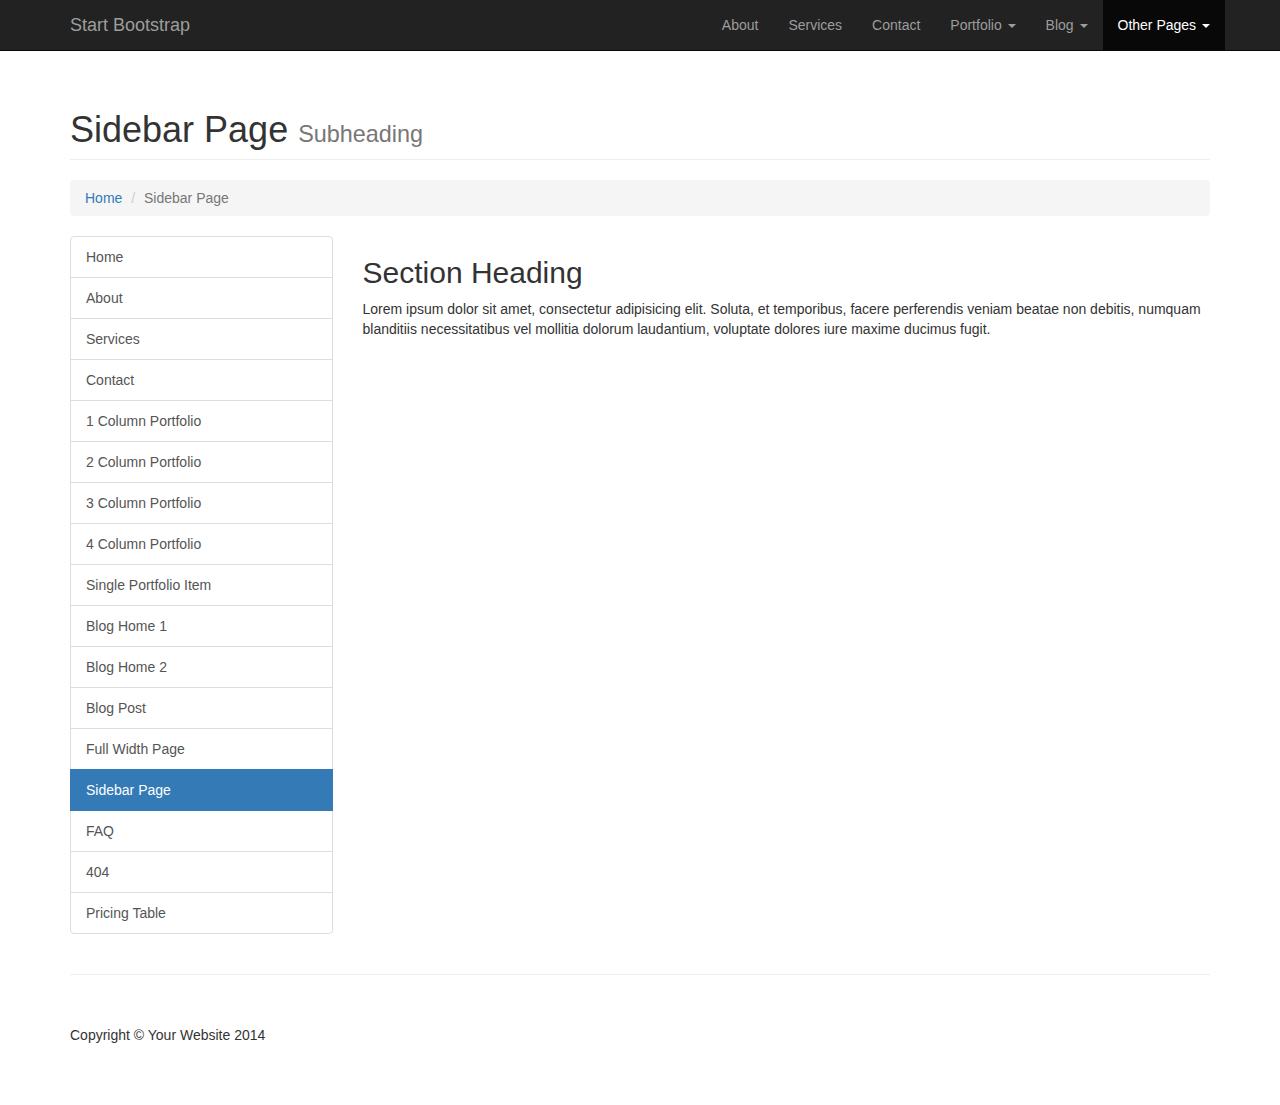
<file: sidebar.html>
<!DOCTYPE html>
<html lang="en">

<head>

    <meta charset="utf-8">
    <meta http-equiv="X-UA-Compatible" content="IE=edge">
    <meta name="viewport" content="width=device-width, initial-scale=1">
    <meta name="description" content="">
    <meta name="author" content="">

    <title>Modern Business - Start Bootstrap Template</title>

    <!-- Bootstrap Core CSS -->
    <link href="css/bootstrap.min.css" rel="stylesheet">

    <!-- Custom CSS -->
    <link href="css/modern-business.css" rel="stylesheet">

    <!-- Custom Fonts -->
    <link href="font-awesome/css/font-awesome.min.css" rel="stylesheet" type="text/css">

    <!-- HTML5 Shim and Respond.js IE8 support of HTML5 elements and media queries -->
    <!-- WARNING: Respond.js doesn't work if you view the page via file:// -->
    <!--[if lt IE 9]>
        <script src="https://oss.maxcdn.com/libs/html5shiv/3.7.0/html5shiv.js"></script>
        <script src="https://oss.maxcdn.com/libs/respond.js/1.4.2/respond.min.js"></script>
    <![endif]-->

</head>

<body>

    <!-- Navigation -->
    <nav class="navbar navbar-inverse navbar-fixed-top" role="navigation">
        <div class="container">
            <!-- Brand and toggle get grouped for better mobile display -->
            <div class="navbar-header">
                <button type="button" class="navbar-toggle" data-toggle="collapse" data-target="#bs-example-navbar-collapse-1">
                    <span class="sr-only">Toggle navigation</span>
                    <span class="icon-bar"></span>
                    <span class="icon-bar"></span>
                    <span class="icon-bar"></span>
                </button>
                <a class="navbar-brand" href="index.html">Start Bootstrap</a>
            </div>
            <!-- Collect the nav links, forms, and other content for toggling -->
            <div class="collapse navbar-collapse" id="bs-example-navbar-collapse-1">
                <ul class="nav navbar-nav navbar-right">
                    <li>
                        <a href="about.html">About</a>
                    </li>
                    <li>
                        <a href="services.html">Services</a>
                    </li>
                    <li>
                        <a href="contact.html">Contact</a>
                    </li>
                    <li class="dropdown">
                        <a href="#" class="dropdown-toggle" data-toggle="dropdown">Portfolio <b class="caret"></b></a>
                        <ul class="dropdown-menu">
                            <li>
                                <a href="portfolio-1-col.html">1 Column Portfolio</a>
                            </li>
                            <li>
                                <a href="portfolio-2-col.html">2 Column Portfolio</a>
                            </li>
                            <li>
                                <a href="portfolio-3-col.html">3 Column Portfolio</a>
                            </li>
                            <li>
                                <a href="portfolio-4-col.html">4 Column Portfolio</a>
                            </li>
                            <li>
                                <a href="portfolio-item.html">Single Portfolio Item</a>
                            </li>
                        </ul>
                    </li>
                    <li class="dropdown">
                        <a href="#" class="dropdown-toggle" data-toggle="dropdown">Blog <b class="caret"></b></a>
                        <ul class="dropdown-menu">
                            <li>
                                <a href="blog-home-1.html">Blog Home 1</a>
                            </li>
                            <li>
                                <a href="blog-home-2.html">Blog Home 2</a>
                            </li>
                            <li>
                                <a href="blog-post.html">Blog Post</a>
                            </li>
                        </ul>
                    </li>
                    <li class="dropdown active">
                        <a href="#" class="dropdown-toggle" data-toggle="dropdown">Other Pages <b class="caret"></b></a>
                        <ul class="dropdown-menu">
                            <li>
                                <a href="full-width.html">Full Width Page</a>
                            </li>
                            <li class="active">
                                <a href="sidebar.html">Sidebar Page</a>
                            </li>
                            <li>
                                <a href="faq.html">FAQ</a>
                            </li>
                            <li>
                                <a href="404.html">404</a>
                            </li>
                            <li>
                                <a href="pricing.html">Pricing Table</a>
                            </li>
                        </ul>
                    </li>
                </ul>
            </div>
            <!-- /.navbar-collapse -->
        </div>
        <!-- /.container -->
    </nav>

    <!-- Page Content -->
    <div class="container">

        <!-- Page Heading/Breadcrumbs -->
        <div class="row">
            <div class="col-lg-12">
                <h1 class="page-header">Sidebar Page
                    <small>Subheading</small>
                </h1>
                <ol class="breadcrumb">
                    <li><a href="index.html">Home</a>
                    </li>
                    <li class="active">Sidebar Page</li>
                </ol>
            </div>
        </div>
        <!-- /.row -->

        <!-- Content Row -->
        <div class="row">
            <!-- Sidebar Column -->
            <div class="col-md-3">
                <div class="list-group">
                    <a href="index.html" class="list-group-item">Home</a>
                    <a href="about.html" class="list-group-item">About</a>
                    <a href="services.html" class="list-group-item">Services</a>
                    <a href="contact.html" class="list-group-item">Contact</a>
                    <a href="portfolio-1-col.html" class="list-group-item">1 Column Portfolio</a>
                    <a href="portfolio-2-col.html" class="list-group-item">2 Column Portfolio</a>
                    <a href="portfolio-3-col.html" class="list-group-item">3 Column Portfolio</a>
                    <a href="portfolio-4-col.html" class="list-group-item">4 Column Portfolio</a>
                    <a href="portfolio-item.html" class="list-group-item">Single Portfolio Item</a>
                    <a href="blog-home-1.html" class="list-group-item">Blog Home 1</a>
                    <a href="blog-home-2.html" class="list-group-item">Blog Home 2</a>
                    <a href="blog-post.html" class="list-group-item">Blog Post</a>
                    <a href="full-width.html" class="list-group-item">Full Width Page</a>
                    <a href="sidebar.html" class="list-group-item active">Sidebar Page</a>
                    <a href="faq.html" class="list-group-item">FAQ</a>
                    <a href="404.html" class="list-group-item">404</a>
                    <a href="pricing.html" class="list-group-item">Pricing Table</a>
                </div>
            </div>
            <!-- Content Column -->
            <div class="col-md-9">
                <h2>Section Heading</h2>
                <p>Lorem ipsum dolor sit amet, consectetur adipisicing elit. Soluta, et temporibus, facere perferendis veniam beatae non debitis, numquam blanditiis necessitatibus vel mollitia dolorum laudantium, voluptate dolores iure maxime ducimus fugit.</p>
            </div>
        </div>
        <!-- /.row -->

        <hr>

        <!-- Footer -->
        <footer>
            <div class="row">
                <div class="col-lg-12">
                    <p>Copyright &copy; Your Website 2014</p>
                </div>
            </div>
        </footer>

    </div>
    <!-- /.container -->

    <!-- jQuery -->
    <script src="js/jquery.js"></script>

    <!-- Bootstrap Core JavaScript -->
    <script src="js/bootstrap.min.js"></script>

</body>

</html>
</file>
<file: css/site.css>
.my-navbar{
  background-color: #FFFFFF;
  font-family: "Montserrat", "Helvetica Neue", Helvetica, Arial, sans-serif;
  text-transform: uppercase;
}

.my-carousel{
  width:100%;
  max-height: 600px !important;
}
.my-btn {
  color: #fff;
  background-color: #2B7471;
  border-color: #ccc;
</file>
<file: css/modern-business.css>
/*!
 * Start Bootstrap - Modern Business (http://startbootstrap.com/)
 * Copyright 2013-2016 Start Bootstrap
 * Licensed under MIT (https://github.com/BlackrockDigital/startbootstrap/blob/gh-pages/LICENSE)
 */

/* Global Styles */

html,
body {
    height: 100%;
}

body {
    padding-top:70px; /* Required padding for .navbar-fixed-top. Remove if using .navbar-static-top. Change if height of navigation changes. */
}

.img-portfolio {
    margin-bottom: 30px;
}

.img-hover:hover {
    opacity: 0.8;
}

/* Home Page Carousel */

header.carousel {
    height: 50%;
}

header.carousel .item,
header.carousel .item.active,
header.carousel .carousel-inner {
    height: 100%;
}

header.carousel .fill {
    width: 100%;
    height: 100%;
    background-position: center;
    background-size: cover;
    display:block;
}

/* 404 Page Styles */

.error-404 {
    font-size: 100px;
}

/* Pricing Page Styles */

.price {
    display: block;
    font-size: 50px;
    line-height: 50px;
}

.price sup {
    top: -20px;
    left: 2px;
    font-size: 20px;
}

.period {
    display: block;
    font-style: italic;
}

/* Footer Styles */

footer {
    margin: 50px 0;
}

/* Responsive Styles */

@media(max-width:991px) {
    .customer-img,
    .img-related {
        margin-bottom: 30px;
    }
}

@media(max-width:767px) {
    .img-portfolio {
        margin-bottom: 15px;
    }

    header.carousel .carousel {
        height: 70%;
    }
}
</file>
